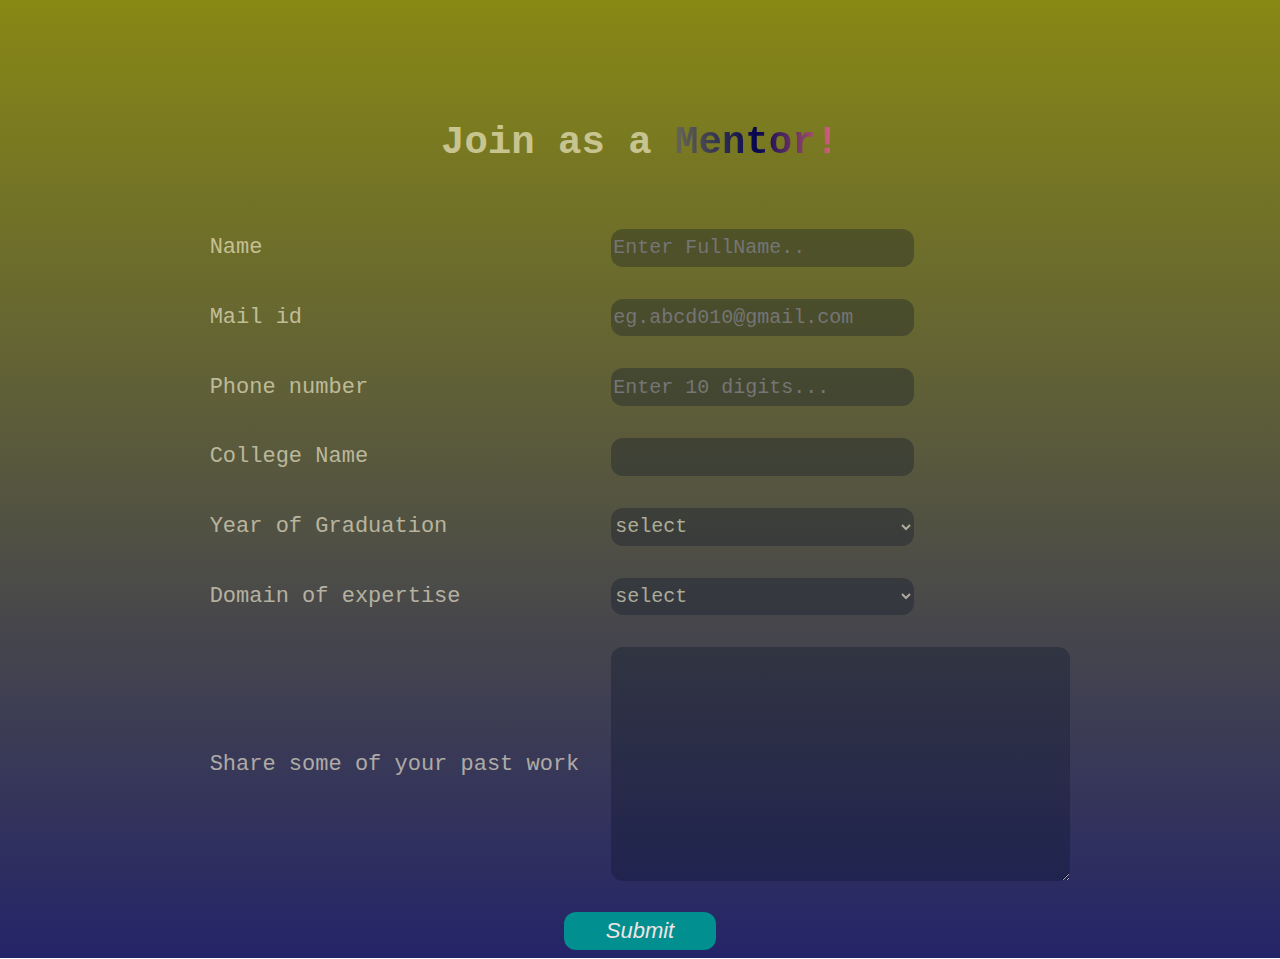
<file: form.html>
<html>
    <head>
        <title>Application form</title>
        <link rel="stylesheet" href="style1.css"></link>
    </head>
    <body>
        <center>
        <h2>Join as a <b>Mentor!</b></h2>
        <table border:3>
            <tr>
                <td>Name</td>
                <td><input type="text" placeholder="Enter FullName.."></input></td>
            </tr>
            <tr>
                <td>Mail id</td>
                <td><input type="email" placeholder="eg.abcd010@gmail.com"></input></td>
            </tr>
            <tr>
                <td>Phone number</td>
                <td><input type="text" placeholder="Enter 10 digits..."></input></td>
            </tr>
            <tr>
                <td>College Name</td>
                <td><input type="text"></input></td>
            </tr>
            <tr>
                <td>Year of Graduation</td>
                <td>
                    <select>
                        <option name="none">select</option>
                        <option name="1">2022</option>
                        <option name="1">2021</option>
                        <option name="2">2020</option>
                        <option name="3">2019</option>
                        <option name="3">Below 2019</option>
                    </select>
                </td>
            </tr>
            <tr>
                <td>Domain of expertise</td>
                <td>
                    <select>
                        <option name="none">select</option>
                        <option name="1">App Development</option>
                        <option name="1">Web Development</option>
                        <option name="2">Graphics Design</option>
                        <option name="3">Soft Skills</option>
                        <option name="3">Personality Development</option>
                    </select>
                </td>
            </tr>
            <tr>
                <td>Share some of your past work</td>
                <td>
                    <textarea rows=10 cols=40></textarea>
                </td>
            </tr>
        </table>
        <a href="index.html"><button onclick="myfun()">Submit</button></a>
        </center>
        <script>
            function myfun(){
                alert("Submitted Successfully!");
            }
        </script>
    </body>
</html>
</file>
<file: style1.css>
body {
  background: linear-gradient(rgb(136, 136, 21), rgb(36, 36, 105));
  font-size: 26;
  padding-top: 3cm;
  color: rgba(255, 248, 220, 0.6);
  font-family: monospace;
}
b {
  background: linear-gradient(
    to right,
    rgb(102, 102, 85),
    rgb(5, 5, 80),
    rgb(231, 106, 127)
  );
  -webkit-text-fill-color: transparent;
  -webkit-background-clip: text;
}
table,
tr {
  border-spacing: 30px;
  font-size: 22;
  color: rgba(255, 248, 220, 0.6);
  font-family: monospace;
}
input {
  width: 8cm;
  height: 1cm;
  background-color: rgba(8, 18, 36, 0.3);
  border-radius: 12px;
  border-style: hidden;
  font-family: monospace;
  font-size: 20;
  color: rgba(255, 248, 220, 0.6);
}
select {
  width: 8cm;
  height: 1cm;
  background-color: rgba(8, 18, 36, 0.3);
  border-radius: 12px;
  border-style: hidden;
  font-size: 20;
  font-family: monospace;
  color: rgba(255, 248, 220, 0.6);
}
textarea {
  background-color: rgba(8, 18, 36, 0.3);
  border-radius: 12px;
  border-style: hidden;
  font-size: 20;
  font-family: cursive;
  color: rgba(255, 248, 220, 0.6);
}
button {
  border-radius: 12px;
  border-style: hidden;
  width: 4cm;
  height: 1cm;
  background: rgb(2, 143, 143);
  color: rgb(241, 228, 228);
  font-size: 22;
  font-style: oblique;
}
</file>
